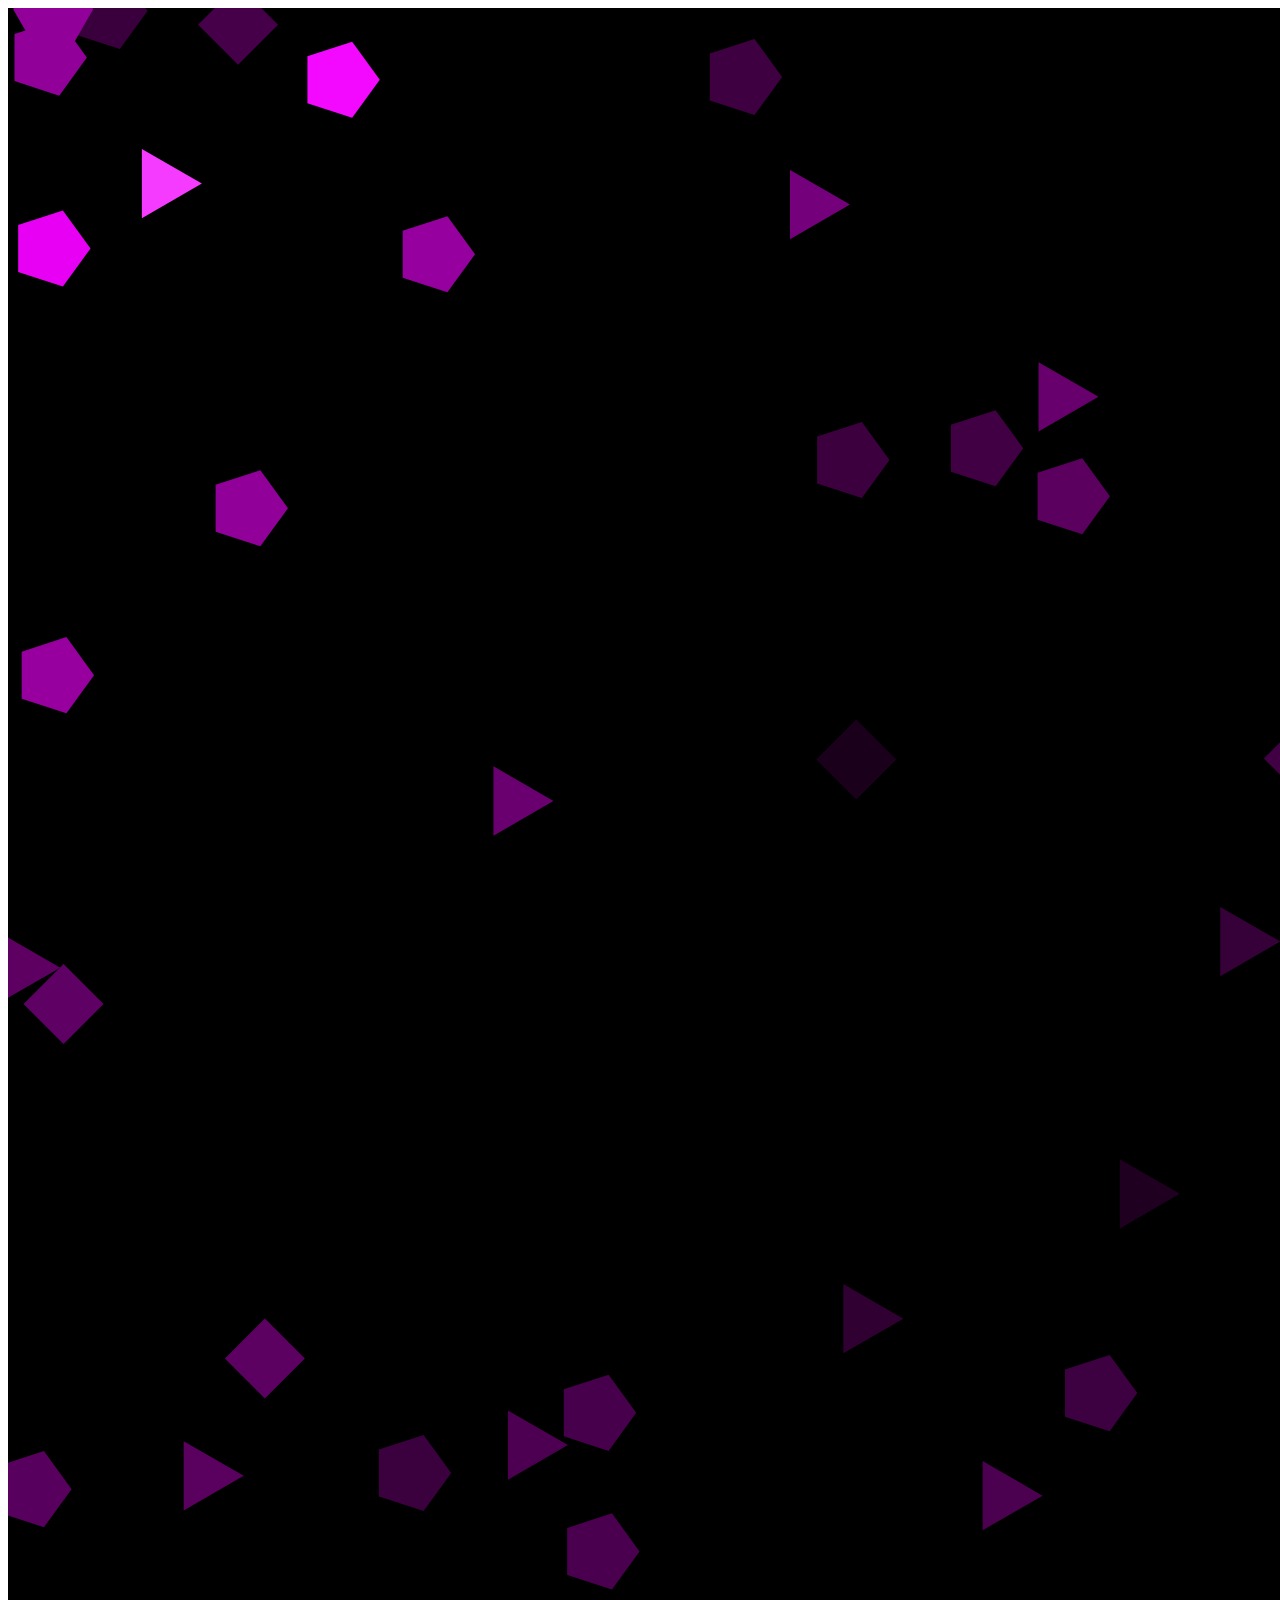
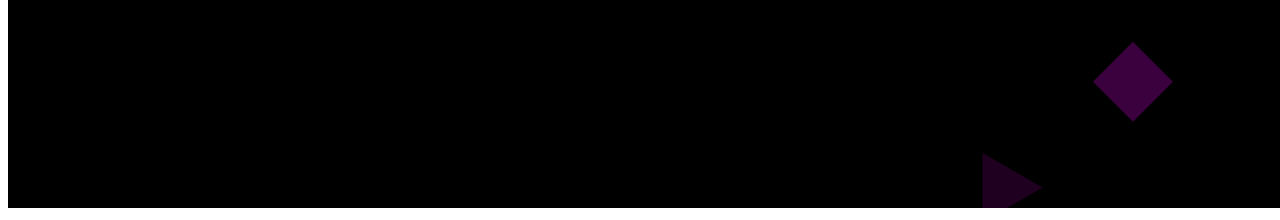
<file: shapes.html>
<!DOCTYPE html>
<html lang = "en">
    <head>
        <meta charset="utf-8">
        <meta name="viewport" content="width=device-width, initial-scale=1.0">
        <title>Javascript Game</title>
    </head>
    <body>
       
<canvas id="canvas"></canvas>
<script>
const canvas = document.getElementById(`canvas`);
const ctx = canvas.getContext(`2d`);
canvas.width = 1800;
canvas.height = 1800;
canvas.style.background = "black";
canvas.style.width = "1800px";
canvas.style.height = "1800px";

canvas.addEventListener("mousedown",function zoom(e) {

});
ctx.fillStyle = "black";
ctx.fillRect(100,100,150,150);

function nGram2(numEdges, c){
    let centre = c
    let full = 2 * Math.PI;
    let radius = 50
    ctx.fillStyle = "yellow";
    ctx.beginPath();
    let index = 0;
    ctx.moveTo(centre.x + radius * Math.cos(full * index), centre.y + radius * Math.sin(full * index));
    for ( let i = 1; i <= numEdges; i++){
        if(i *2 === numEdges){
            ctx.closePath();
    // ctx.stroke()
    ctx.fill()
            i -= 0.5;
            ctx.moveTo(centre.x + radius * Math.cos(full * index), centre.y + radius * Math.sin(full * index));
        }
        index = i*2/numEdges;
        ctx.lineTo(centre.x + radius * Math.cos(full * index), centre.y + radius * Math.sin(full * index));
    }
    ctx.closePath();
    // ctx.stroke()
    ctx.fill()
}
function draw(){
    for (let i = 0; i < 20; i++){
    let centre1 = {x: 100 * i - 100, y: 100 * i};
    nGram2(i,centre1);
    console.trace();
}
}

    nGram2(1000,{x: 333, y: 88});
function nGram(numEdges, c, r, color){
    let centre = c
    let full = 2 * Math.PI;
    let radius = r;
    ctx.fillStyle = color;
    ctx.beginPath();
    let index = 0;
    ctx.moveTo(centre.x + radius * Math.cos(full * index), centre.y + radius * Math.sin(full * index));
    for (let i = 1; i <= numEdges; i++){
        index = i/numEdges;
        ctx.lineTo(centre.x + radius * Math.cos(full * index), centre.y + radius * Math.sin(full * index));
    }
    ctx.closePath();
    // ctx.stroke()
    ctx.fill()
}
for (let i = 0; i < 20; i++){
    let centre1 = {x: 100 * i, y: 100 * i};
    nGram(i,centre1);
}

class Vector2d{
    constructor(x, y){
        this.x = x;
        this.y = y;
    }
    get length(){
        return Math.sqrt(this.x ** 2 + this.y ** 2)
    }
    get unitVector(){
        let x = this.x / this.length
        let y = this.y / this.length
        return new Vector2d(x, y)
    }
    get direction(){
        if (Math.sign(this.y) === -1){
            return Math.PI * 2 - Math.acos(this.unitVector.x)
        } else {
            return Math.acos(this.unitVector.x)
        }
        // return num between 0 and 2 pi
    }
    get directionNeg(){
        return (Math.PI + this.direction) % (Math.PI * 2)
    }
    selfAdd = (v2, weigth = 1) => {
        this.x = this.x + v2.x * weigth;
        this.y = this.y + v2.y * weigth;
    }
    add = (v2, weigth = 1) => {
        let x = this.x + v2.x * weigth;
        let y = this.y + v2.y * weigth;
        return new Vector2d(x, y)
    }
    selfSub = (v2, weigth = 1) => {
        this.x = this.x - v2.x * weigth;
        this.y = this.y - v2.y * weigth;
    }
    sub = (v2, weigth = 1) => {
        let x = v2.x - this.x * weigth;
        let y = v2.y - this.y * weigth;
        return new Vector2d(x, y)
    }
    selfMulti = (scalar) => {
        this.x = this.x * scalar;
        this.y = this.y * scalar;
    }
    multi = (scalar) => {
        let x = this.x * scalar;
        let y = this.y * scalar;
        return new Vector2d(x, y)
    }    
}
class Shape{
    constructor(pos, numEdges, movement){
        this.posistion = new Vector2d(pos.x, pos.y);
        this.movementV2 = new Vector2d(movement.x, movement.y);
        this.numEdges = numEdges;
        this.force = new Vector2d(0, 0);
        this.color = "hsl(99, 100%, 47%)";
        this.size = 40;
        this.age = 0;
        this.weigth = 1;
    }
    merge = (shape2) => {
        let gesamWeigth = this.weigth + shape2.weigth;
        let x = (this.posistion.x * this.weigth + shape2.posistion.x * shape2.weigth) / gesamWeigth;
        let y = (this.posistion.y * this.weigth + shape2.posistion.y * shape2.weigth) / gesamWeigth;
        let numEdges = this.numEdges + shape2.numEdges;
        let movement1 = (this.movementV2.multi(this.weigth));
        let movement2 = (shape2.movementV2.multi(shape2.weigth));
        let gesMov = (movement1.add(movement2));
        gesMov.selfMulti(1 / gesamWeigth)
        let newS = new Shape ({x,y}, numEdges, gesMov)
        newS.weigth = gesamWeigth;
        //size toDo
        return newS
    }
    draw(){
        nGram(this.numEdges, this.posistion, this.size, this.color)
    }
    update(){
// everything goes to the middle
        let gravity = this.posistion.sub(middle.posistion)
        this.movementV2.selfAdd(gravity.unitVector, Math.min(2, 400 / gravity.length))
        let relativSpeed = Math.min(100,(this.movementV2.length * 3))
        this.color= `hsl(297, 100%, ${relativSpeed}%)`

        this.age++
        // this.movementV2.selfAdd(this.force)
        // this.movementV2.selfMulti(0.99)
        this.posistion.selfAdd(this.movementV2)
    }
}
function collision(body1, body2){
    let merger = body1.merge(body2);
    merger.draw()
    // let gesamtV2 = body1.movementV2.add(body2.movementV2)
    // gesamtV2.selfMulti(0.5)
    let body1CollisionV2 = body1.posistion.sub(body2.posistion)
    // console.log(body1CollisionV2.direction, merger)
    let body1RelToMergerV2 = body1.movementV2.sub(merger.movementV2)
    // combine both directions to get output direction
    let body1NewRelDirToMerger = ((Math.PI * 2 - body1RelToMergerV2.directionNeg) - (body1RelToMergerV2.direction - body1CollisionV2.direction) * 2) % (Math.PI * 2);
    // console.log(body1RelToMergerV2.directionNeg, body1NewRelDirToMerger, body1RelToMergerV2.directionNeg - body1CollisionV2.direction)
    let newBody1RelToMergerV2 = new Vector2d(body1RelToMergerV2.length * Math.cos(body1NewRelDirToMerger), body1RelToMergerV2.length * Math.sin(body1NewRelDirToMerger))
    // console.log(newBody1RelToMergerV2)
    let newBody2RelToMergerV2 = newBody1RelToMergerV2.multi(-1);
    let newBody1V2 = newBody1RelToMergerV2.add(merger.movementV2)
    let newBody2V2 = newBody2RelToMergerV2.add(merger.movementV2)
    // console.log(merger,newBody1V2,newBody2RelToMergerV2)
    body1.movementV2 = newBody1V2;
    body2.movementV2 = newBody2V2;
}


function collision2(body1, body2) {
    let body1CollisionV2 = body1.posistion.sub(body2.posistion).multi(-1);
    let forceMulti = (((body1.size+body2.size) - calcDist(body1, body2)+1) ** 1.8 / 1100);
    // let forceMulti = Math.log(((body1.size+body2.size) - calcDist(body1, body2)+1) ** 20.9 / 2) / 15;
    // let forceMulti = ((body1.size+body2.size) / (calcDist(body1, body2))-1) ** 0.9;
    let force = body1CollisionV2.unitVector.multi(forceMulti);
    body1.movementV2.selfAdd(force)
    // body1.movementV2.selfMulti(0.999)
    // console.log(body1,body1CollisionV2,forceMulti,body1.force)
}


let frame = 0;
let shapes = [];
shapes.push(new Shape({x: 350, y: 500}, 5, {x: 0, y: -2}));
shapes.push(new Shape({x: 300, y: 300}, 6, {x: 0.2, y: 3}));
let middle = new Shape({x: 0, y: 0}, 3, {x: 0, y: 0})
// let middle = new Shape({x: canvas.width / 2, y: canvas.height / 2}, 3, {x: 0, y: 0})
canvas.addEventListener("mousemove",function(e){
    middle.posistion.x = e.x;
    middle.posistion.y = e.y;
});
animate()
function animate(){

    ctx.clearRect(0, 0, canvas.width, canvas.height);
    frame++;
    if(shapes.length < 500){
        let pos = {y: Math.floor(Math.random()*canvas.height), 
            x: Math.floor(Math.random()*canvas.width)};
        let movement = {y: 3-Math.floor(Math.random()*6), 
            x: 3-Math.floor(Math.random()*6)};
        let numEdges = Math.ceil(Math.random() * 3) + 2;
        let newShape = new Shape(pos, numEdges, movement);
        let spawn = true;
        for(let x of shapes){
            if(calcDistShort(x.posistion, newShape.posistion) < (x.size + newShape.size)){
                spawn = false;
                console.log("fail")
            }
        }
        if(spawn){
            shapes.push(newShape);
        }
        
    }
    let totalSpeed = 0;
    let numShapes = 0;
    for (let x of shapes){
        numShapes++;
        totalSpeed += x.movementV2.length
    }
    let averageSpeed = totalSpeed / numShapes;
    console.log(averageSpeed)
    for (let x of shapes){
        x.draw();
        x.update();
        x.movementV2.selfMulti((1 - (averageSpeed - 2) / 100))
         if(x.age > 50000){
            shapes.splice(x,1)
        }
        for (let y of shapes){
            if(x !== y && calcDistShort(x.posistion, y.posistion) < (x.size + y.size)){
                // console.log("collision")
                collision2(x, y);
            }
            if (x.posistion.x < 0){
                x.movementV2.x = Math.abs(x.movementV2.x);
            } else if (x.posistion.x > canvas.width){
                x.movementV2.x = Math.abs(x.movementV2.x) * - 1;
            } else if (x.posistion.y < 0){
                x.movementV2.y = Math.abs(y.movementV2.y);
            } else if (x.posistion.y > canvas.height){
                x.movementV2.y = Math.abs(y.movementV2.y) * - 1;
            }
        }

    }

    requestAnimationFrame(animate)
}

function particleCollision(first,second){
    let moveDir = calcDirection(first,second);
        let ypart = Math.sin(moveDir);
        let xpart = Math.cos(moveDir);
        console.log(xpart,ypart)
    console.log(first.movement,second.movement)
    let totalSpeed = first.speed + second.speed;
    let totalMovement = {x: (first.movement.x + second.movement.x) / 2, y: (first.movement.y + second.movement.y) / 2}
    let firstCollisionVector = {x: (totalMovement.x - first.movement.x), y: (totalMovement.y - first.movement.y)}
    let secondCollisionVector = {x: (totalMovement.x - second.movement.x), y: (totalMovement.y - second.movement.y)}
    first.movement.x = firstCollisionVector.x + totalMovement.x
    first.movement.y = firstCollisionVector.y + totalMovement.y
    console.log(firstCollisionVector)
    let collisionV2 = calcDirectionshort({x: 0, y:0},firstCollisionVector)
    console.log("moveDir",moveDir)
    console.log("cv2",collisionV2)
    let outspeed = calcLenV2(firstCollisionVector)
    let dirFirst = calV2Direction(first.movement)
    let outv2 = {x: outspeed * Math.cos(-moveDir * 2 + dirFirst), y: Math.sin(-moveDir * 2 + dirFirst)};
    console.log(outspeed, outv2)
    second.movement.x = outv2.x + totalMovement.x
    second.movement.y = outv2.y + totalMovement.y
    first.movement.x = -outv2.x + totalMovement.x
    first.movement.y = -outv2.y + totalMovement.y
}

function photonCollision(photon,particle){

}

// function collision(first, second){
//     if (    !(  first.x > second.x + second.size ||
//                 first.x + first.size < second.x ||
//                 first.y > second.y + second.size ||
//                 first.y + first.size < second.y)

//     ) {
//         return true;
//     };
// };

function calcDist(first, second){
    return Math.sqrt((first.posistion.x - second.posistion.x) ** 2 + (first.posistion.y - second.posistion.y) ** 2)
}
function calcLenV2(vector){
    return Math.sqrt(vector.x ** 2 + vector.y ** 2)
}

//between 0 and 2 * PI, convert with sin to y, cos to x

function calcDirection(self, target){
    let dist = calcDist(self, target);
    if (Math.sign(target.posistion.y - self.posistion.y) === -1){
        return Math.PI * 2 - Math.acos((target.posistion.x - self.posistion.x) / dist);
    } else {
        return Math.acos((target.posistion.x - self.posistion.x) / dist);
    }
}
function calV2Direction(vector){
    let dist = calcLenV2(vector);
    if (Math.sign(vector.y) === -1){
        return Math.PI * 2 - Math.acos(vector.x / dist);
    } else {
        return Math.acos(vector.x / dist);
    }
}
function calcDistShort(first, second){
    return Math.sqrt((first.x - second.x) ** 2 + (first.y - second.y) ** 2)
}
function calcDirectionshort(self, target){
    let dist = calcDistShort(self, target);
    if (Math.sign(target.y - self.y) === -1){
        return Math.PI * 2 - Math.acos((target.x - self.x) / dist);
    } else {
        return Math.acos((target.x - self.x) / dist);
    }
}



</script>
    </body>
</html>
</file>
